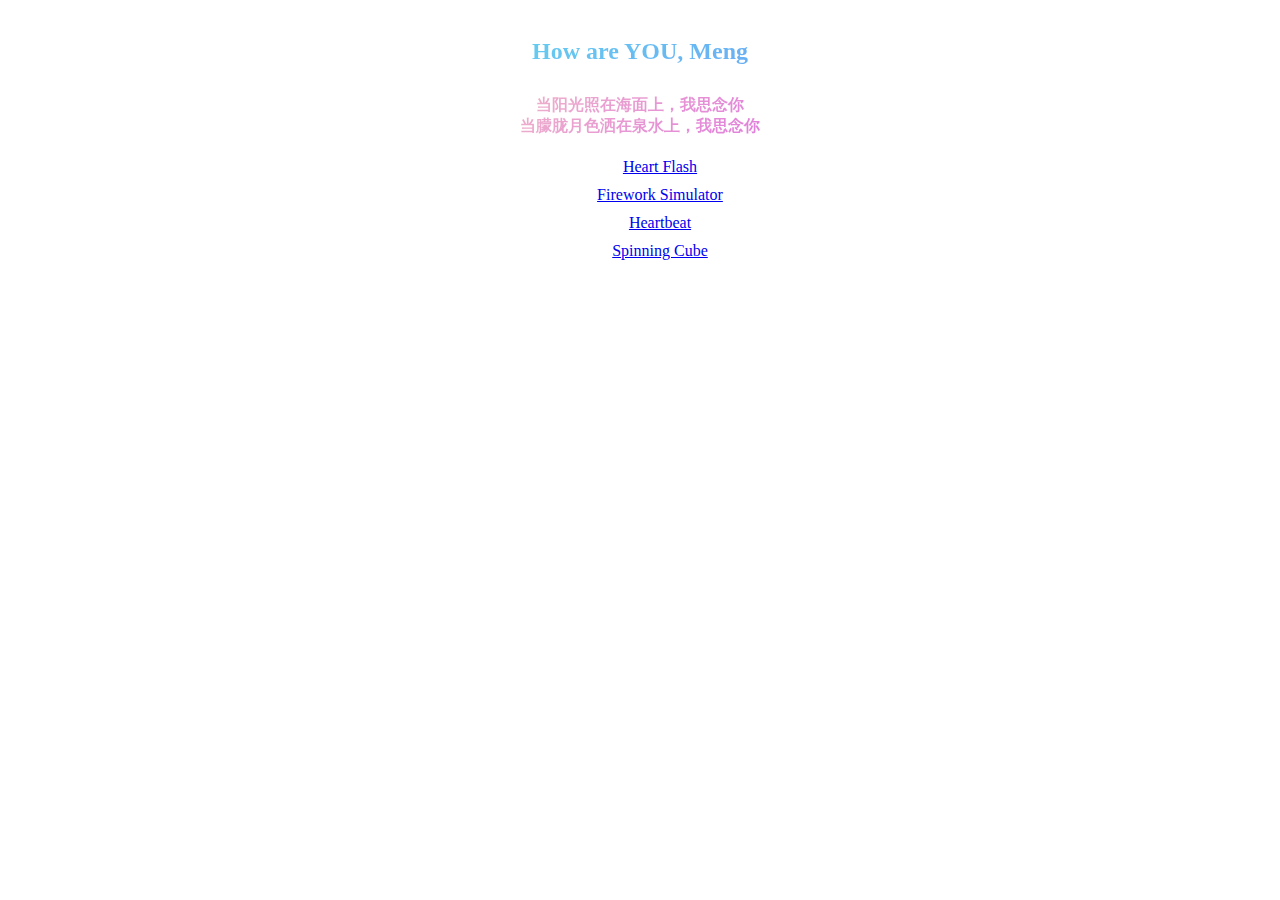
<file: index.html>
<!DOCTYPE html>
<html lang="en">
<head>
    <meta charset="UTF-8">
    <meta http-equiv="X-UA-Compatible" content="IE=edge">
    <meta name="viewport" content="width=device-width, initial-scale=1.0">
    <title>Heartbeat</title>
    <link rel="stylesheet" href="style.css">
</head>
<body>
    <div class="title">How are YOU, Meng</div>
    <div class="content">
        当阳光照在海面上，我思念你<br>
        当朦胧月色洒在泉水上，我思念你
    </div>
    <ul>
        <li><a href="./pages/heart_flash/index.html">Heart Flash</a></li>
        <li><a href="./pages/firework_simulator/index.html">Firework Simulator</a></li>
        <li><a href="./pages/heartbeat/index.html">Heartbeat</a></li>
        <li><a href="./pages/spinning_cube/index.html">Spinning Cube</a></li>
    </ul>
</body>
</html>
</file>
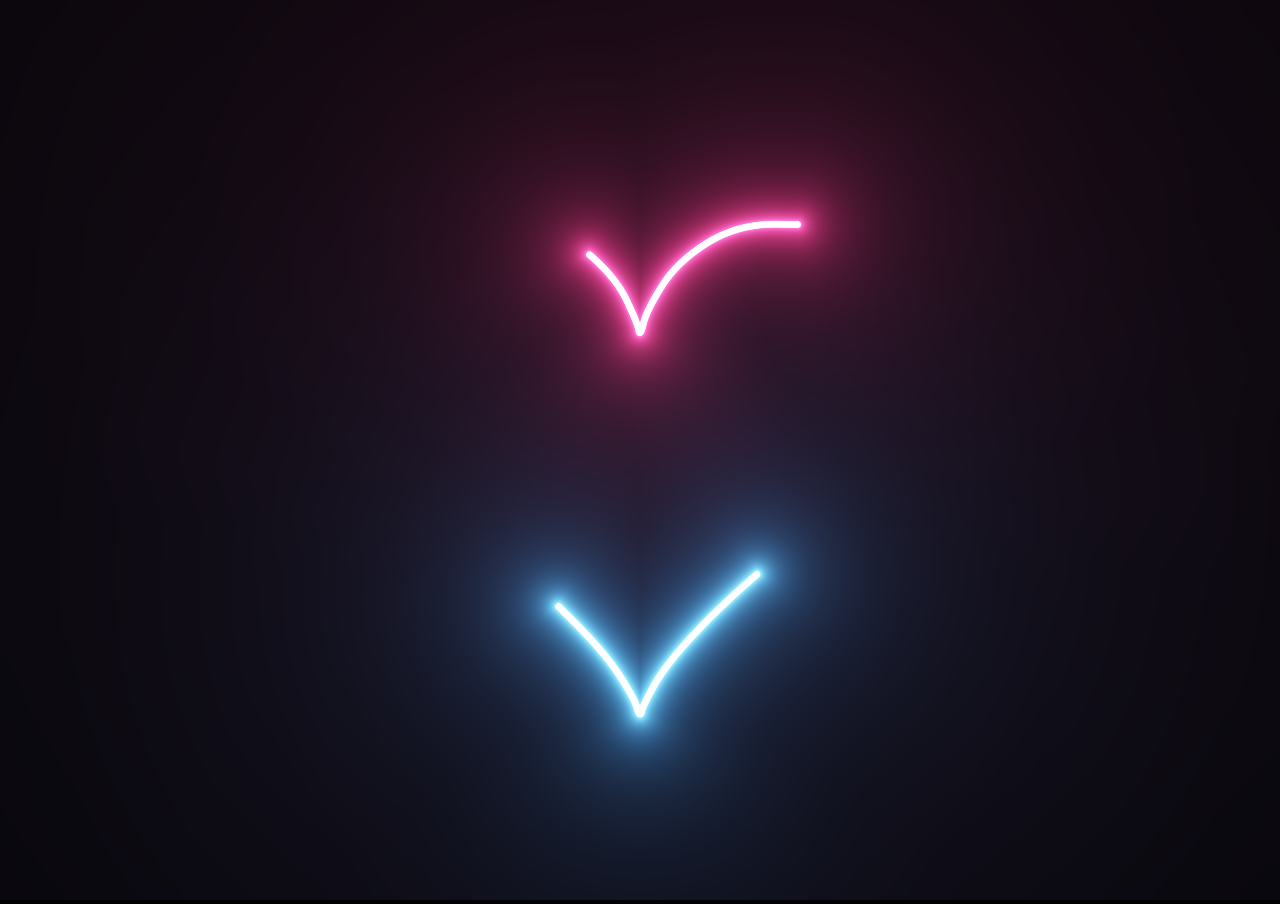
<file: pages/heart_flash/index.html>
<!DOCTYPE html>
<html lang="en">
<head>
    <meta charset="UTF-8">
    <meta http-equiv="X-UA-Compatible" content="IE=edge">
    <meta name="viewport" content="width=device-width, initial-scale=1.0">
    <title>Heart Flash</title>
    <link rel="stylesheet" href="./style.css">
</head>
<body>
    <canvas id="canvas" width="805" height="946"></canvas>
    <script src="./script.js"></script>
</body>
</html>
</file>
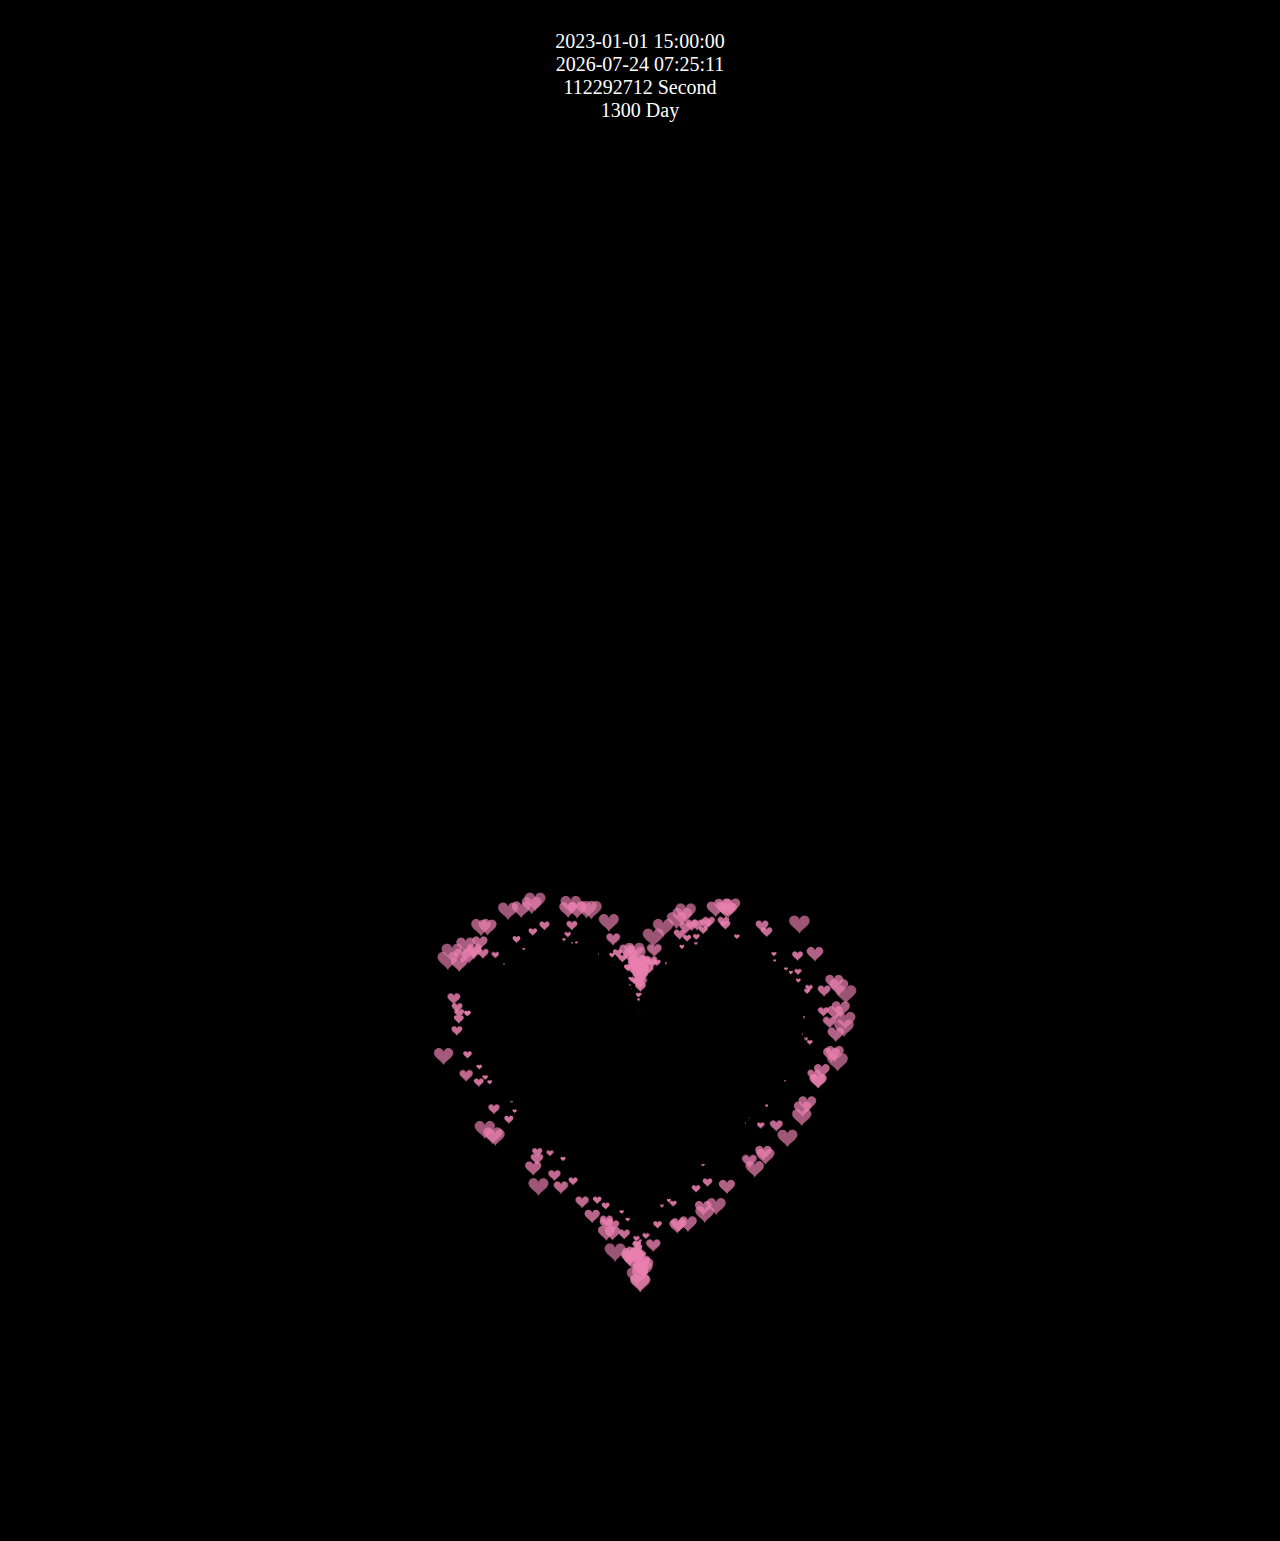
<file: pages/heartbeat/index.html>
<!DOCTYPE html>
<html lang="en">
<head>
    <meta charset="UTF-8">
    <meta http-equiv="X-UA-Compatible" content="IE=edge">
    <meta name="viewport" content="width=device-width, initial-scale=1.0">
    <title>Heartbeat</title>
    <link rel="stylesheet" href="./style.css">
</head>
<body>
    <div id="time_display"></div>
    <p style="font-size: 30px">扑通</p>
    <canvas id="canvas"></canvas>
    <script src="./scripts/heart.js"></script>
    <script src="./scripts/time.js"></script>
</body>
</html>
</file>
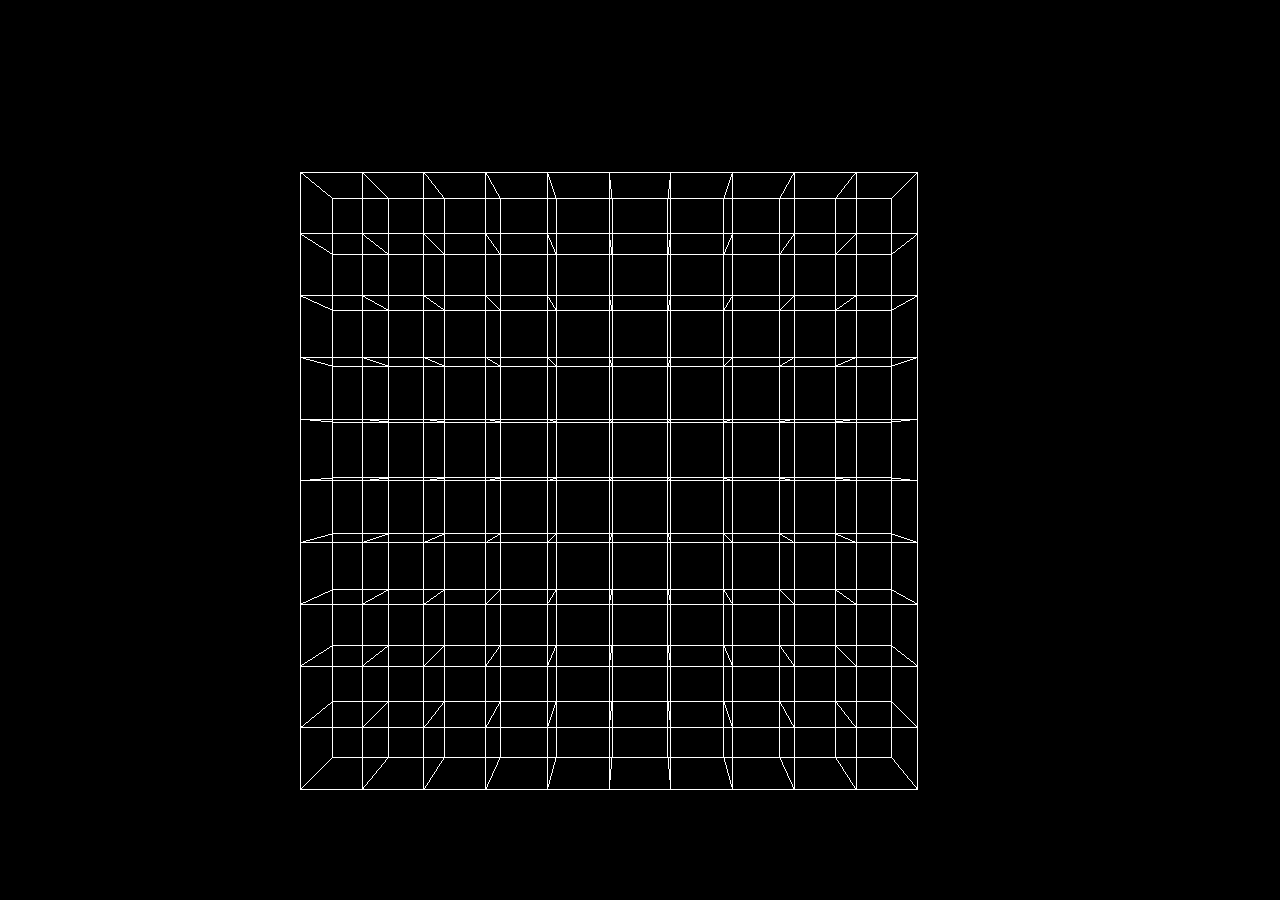
<file: pages/spinning_cube/index.html>
<!DOCTYPE html>
<html>
<head>
    <meta charset="utf-8">
    <title>My first three.js app</title>
    <style>
        body { margin: 0; }
    </style>
</head>
<body>
    <script src="./three.js"></script>
    <script src="./script.js"></script>
</body>
</html>
</file>
<file: style.css>
.content {
    font-weight: bold;
    text-align: center;
    background-image: linear-gradient( 135deg, #FFF3B0 10%, #CA26FF 100%);
    -webkit-background-clip: text;
  	color: transparent;
}

.title {
    padding: 30px;
    font-weight: bold;
    text-align: center;
    font-size: x-large;
    /* background: linear-gradient(to bottom, #3498db, #2980b9, #3498db); */
    /* background: linear-gradient(to bottom, #f0610e, #e8771a, #fff34a); */
    background-image: linear-gradient(135deg, #5EFCE8 10%, #736EFE 100%);
  	-webkit-background-clip: text;
  	color: transparent;
}

ul {
    text-align: center;
    list-style-type: none;
}

ul > li {
    padding: 5px;
}
</file>
<file: pages/heart_flash/style.css>
body {
    background-color: #000;
    margin: 0;
    overflow: hidden;
    background-repeat: no-repeat;
}
</file>
<file: pages/heartbeat/style.css>
html, body {
    height: 100%;
    padding: 0;
    margin: 0;
    background: #000;
}
canvas {
    position: absolute;
    width: 100%;
    height: 100%;
}

body p {
    padding: 300px;
    margin: auto;
}

#time_display {
    z-index: 1;
    position: absolute;
    padding-top: 30px;
    text-align: center;
    margin: 0 auto;
    color: white;
    font-size: 20px;
    width: 100%;
}
</file>
